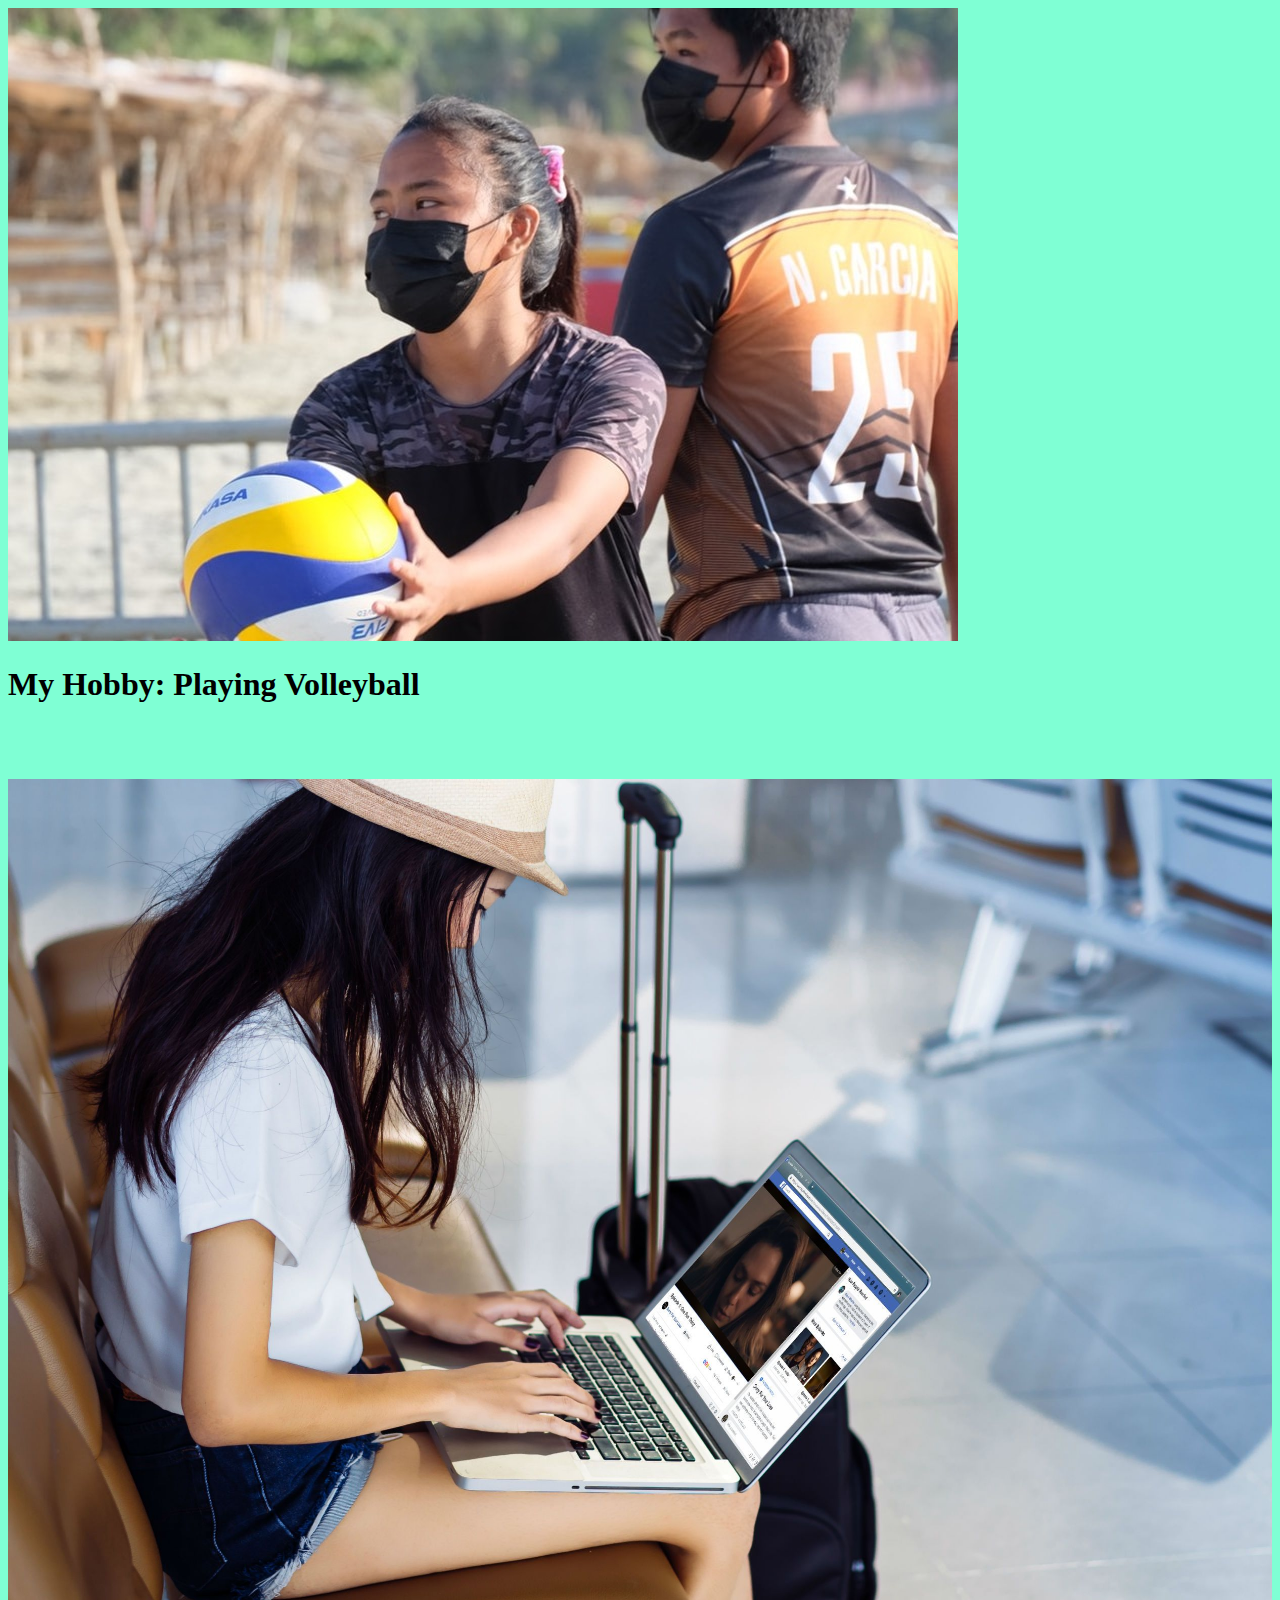
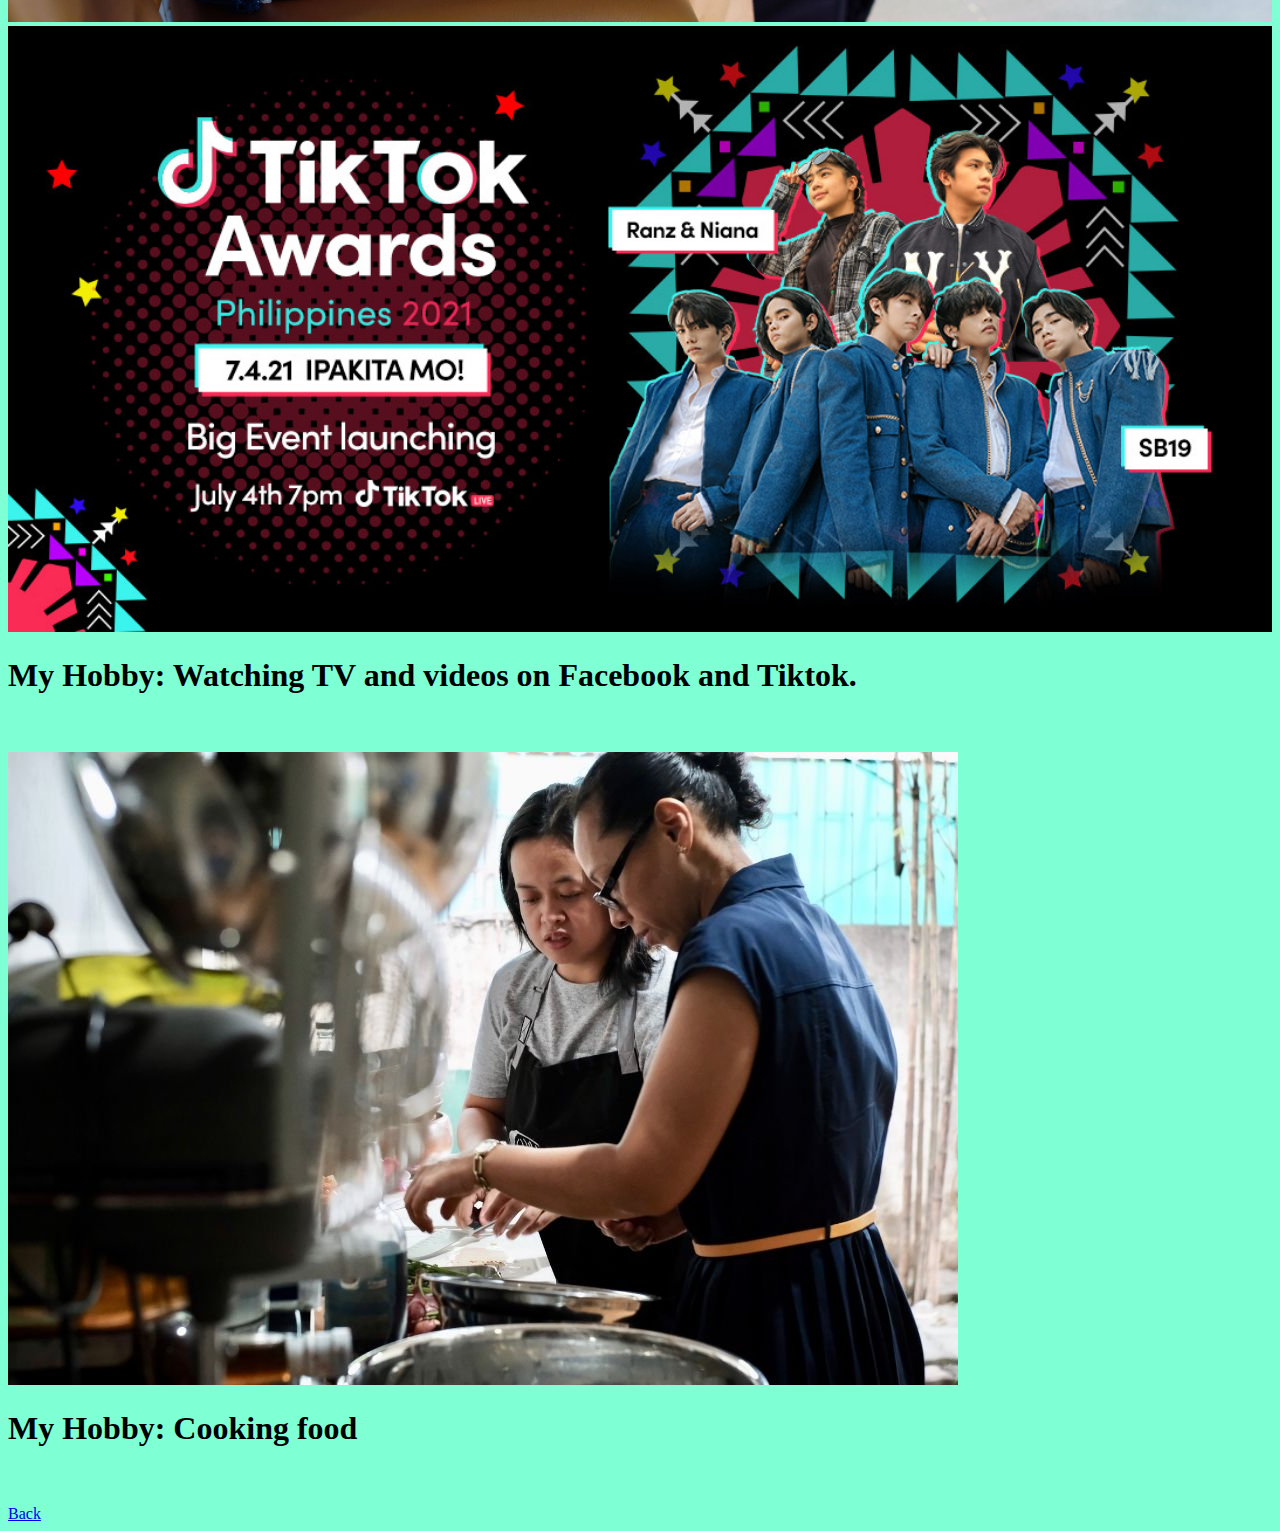
<file: hobbies.html>
<!DOCTYPE html>
<html>
  <head>
    <title>My Hobbies</title>
  </head>
  <body>
    <style>
        body{
            background-color:aquamarine;
        }
    </style>
    <section id="s1">
    <img class="inner" src="img/volleyball.jpg">
      <h1>My Hobby: Playing Volleyball</h1>
      <br> <br>
      <div class="ibox"></div>
    </section>
    <br>
    <section id="s2">
      <img class="inner" src="img/facebook1.jpg" style="width:100%">
      <img class="inner" src="img/tiktok.jpg"style="width:100%">
      <h1>My Hobby: Watching TV and videos on Facebook and Tiktok.</h1>
      <br><br>
      <div class="ibox"></div>
    </section>
    <section id="s3">
        <img class="inner" src="img/cook.jpg">
        <h1>My Hobby: Cooking food</h1>
        <br><br>
        <div class="ibox"></div>
      </section>
    <div>
        <a href="index.html" class=".back">Back</button></a>
        </div>
  </body>
</html>
</file>
